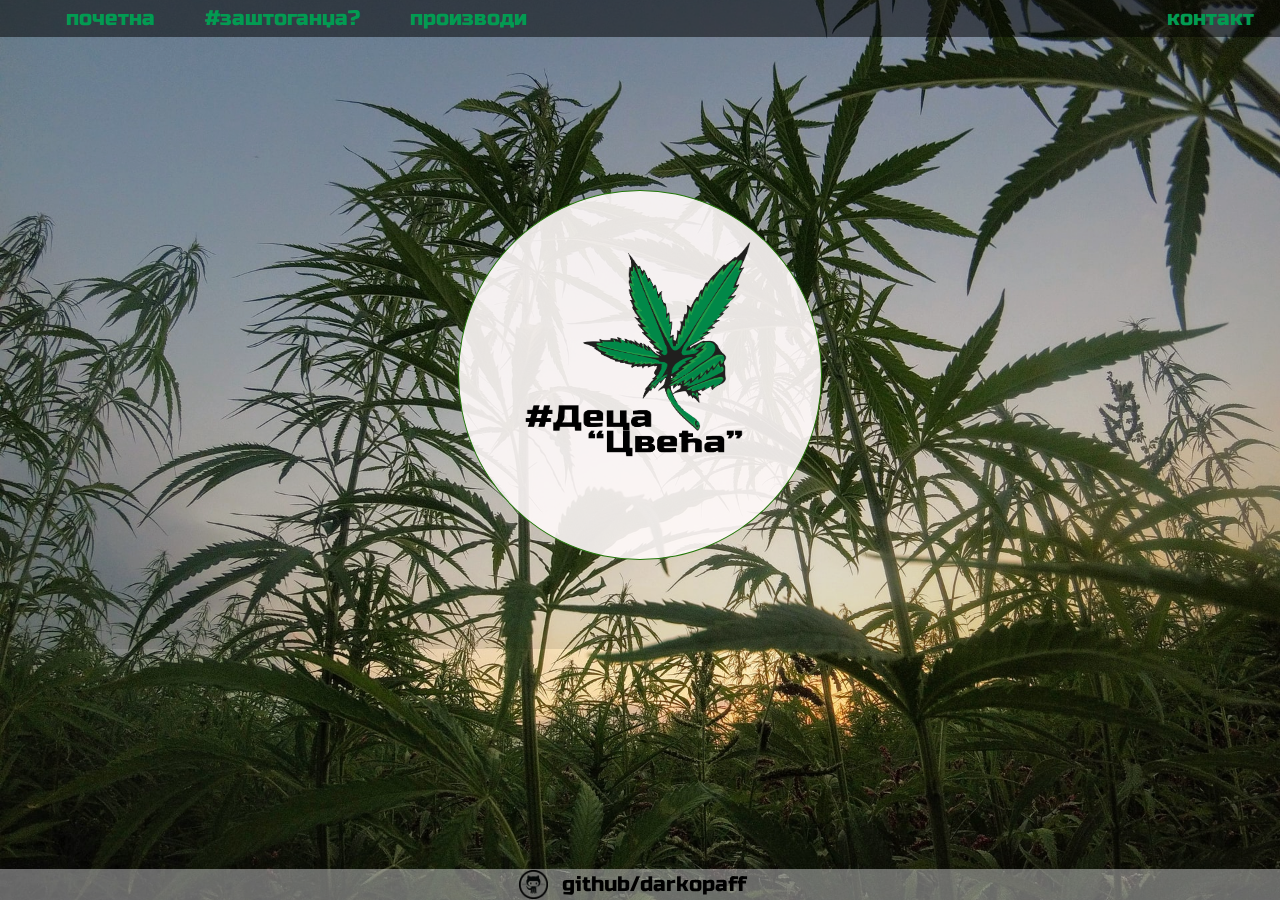
<file: index.html>
<!DOCTYPE html>
<head>
    <!-- meta tags -->
    <meta charset="UTF-8">
    <meta name="viewport" content="width=device-width, initial-scale=1.0">

    <title>Travica</title>
      <!-- Google Fonts -->
    <link href="https://fonts.googleapis.com/css2?family=Russo+One&display=swap" rel="stylesheet">
      <!-- CSS File -->
    <link rel="stylesheet" href="style.css">
      <!-- Animate CSS -->
    <link rel="stylesheet" href="https://cdnjs.cloudflare.com/ajax/libs/animate.css/3.7.2/animate.min.css">
</head>
<body>
     <!-- Navigation bar -->
   <nav class=" sticky zone nav green">
       <ul class="main-nav">
          <li class="lista"><a href="">почетна</a></li>
          <li class="lista"><a href="zastoganja.html">#заштоганџа?</a></li>
          <li class="lista"><a href="proizvodi.html">производи</a></li>
          <li class="push lista"><a href="contact.html">контакт</a></li>
       </ul>
       
   </nav>
     <!-- Content -->
   <div class="animated bounceIn container zone middle">
       <img id="logo" src="img/majice/logo.png" alt="">
   </div>
     
     <!-- Footer -->
   <footer class="zone footer grey">
       <img class="github" src="img/git.png" alt="">
       <p id="git">github/darkopaff</p>
    </footer>
</body>
</html>
</file>
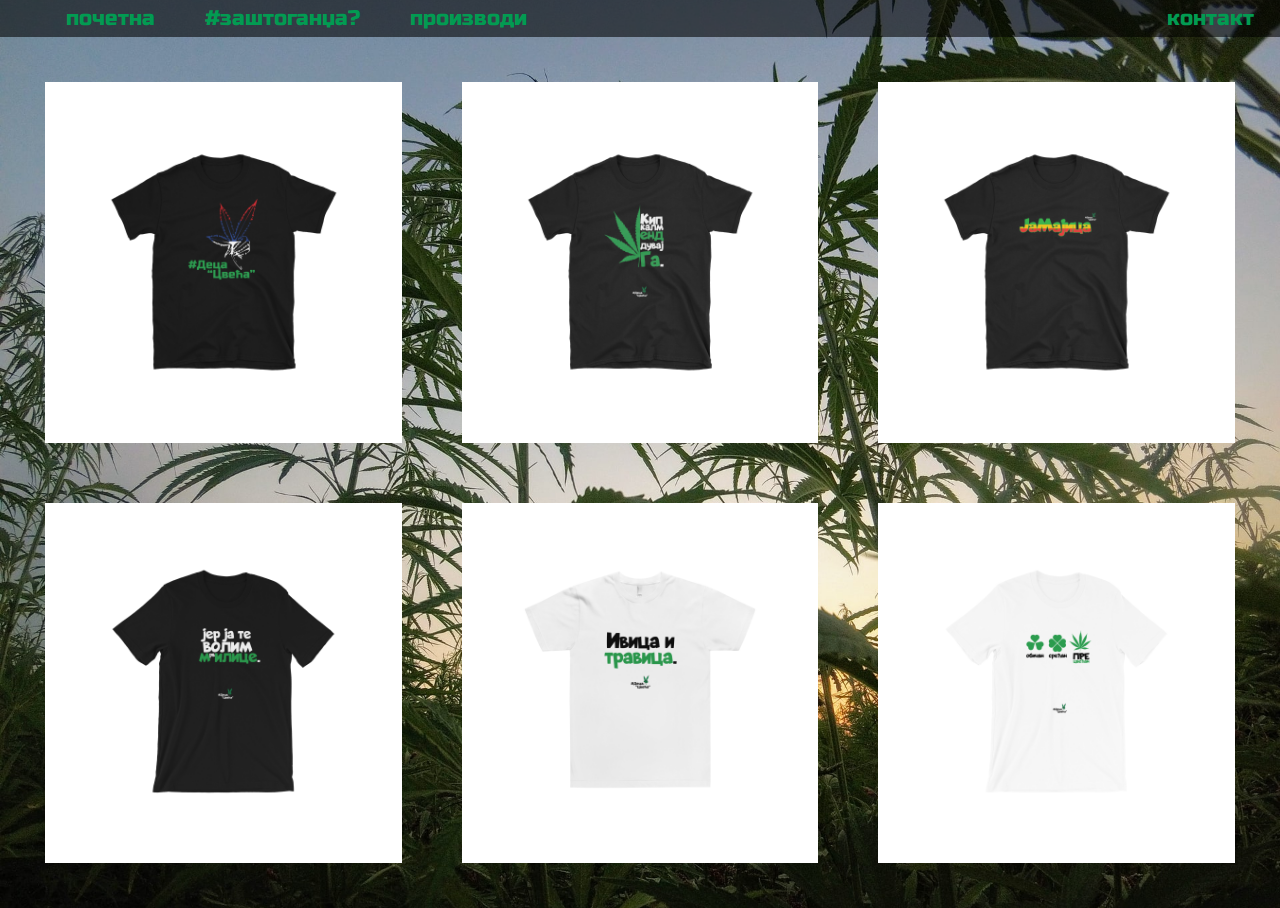
<file: proizvodi.html>
<!DOCTYPE html>
<head>
    <!-- meta tags -->
    <meta charset="UTF-8">
    <meta name="viewport" content="width=device-width, initial-scale=1.0">
    
    <title>Travica</title>
    <!-- Google Fonts -->
    <link href="https://fonts.googleapis.com/css2?family=Russo+One&display=swap" rel="stylesheet">
    <!-- CSS File -->
    <link rel="stylesheet" href="style.css">
</head>
</head>
<body>
        <!-- Navigation bar -->
        <nav class=" sticky zone nav green">
            <ul class="main-nav">
                <li class="lista"><a href="index.html">почетна</a></li>
                <li class="lista"><a href="zastoganja.html">#заштоганџа?</a></li>
                <li class="lista"><a href="">производи</a></li>
                <li class="push lista"><a href="contact.html">контакт</a></li>
            </ul>
        
        </nav>

        <!-- Box with products -->
        <div class="products-container">
            <div class="box"><img class="images" src="img/majice/1.jpg" alt=""></div>
            <div class="box"><img class="images" src="img/majice/2.jpg" alt=""></div>
            <div class="box"><img class="images" src="img/majice/3.jpg" alt=""></div>
            <div class="box"><img class="images" src="img/majice/4.jpg" alt=""></div>
            <div class="box"><img class="images" src="img/majice/5.jpg" alt=""></div>
            <div class="box"><img class="images" src="img/majice/6.jpg" alt=""></div>
        
        </div>
</body>
</html>
</file>
<file: style.css>
/* Background image and width */
html { 
  background: url(img/1.jpg) no-repeat center center fixed; 
  -webkit-background-size: cover;
  -moz-background-size: cover;
  -o-background-size: cover;
  background-size: cover;
  
}

/* Removing the auto margins */
body {
    margin: auto 0;
    display: flex;
    flex-direction: column;
    font-family: 'Russo One', sans-serif;
}

.zone {
    border: 1px solid #2a651800;
    cursor: auto;
    font-size: 1.3em;

}
      /* Navigation Bar */

/* .sticky {
    position: fixed;
    top: 0;
    width: 100%;
} */

.middle {
  animation-duration: 1s;
  animation-delay: 1.5s;
}

.main-nav {
    display: flex;
    list-style: none;
    margin: 0;
}

      /* For mobile phone */
@media only screen and (max-width: 600px) {
    .main-nav {
        font-size: 0.6em;
        padding: 0;
    }
}

.push {
    margin-left: auto;
}

a {
    color: #029b52;
    text-decoration: none;
    transition: all 0.2s;
    cursor: pointer; 
}

a:hover {
    color: white;
}

.lista {
    padding: 5px 25px;
    transition: all 0.3s;
}

.lista:hover {
    background-color: rgba(0, 100, 0, 0.616);
    border-radius: 48% 1%;
}

/* Sadržaj */
.container {
    display: flex;
    align-items: center;
    justify-content: center;
    flex-direction: column;
    height: 50vh;
    
}

#logo {
    width: 20rem;
    height: 23rem;
    padding: 0rem 1.3rem;
    border: 1px solid #227608;
    border-radius: 100%;
    background-color: #fffafae6;
}



.nav {
    color: darkgreen;
    
}

/* Nav bar */
.green {
    background-color: #00000091;
}

/* Center of the page */
.middle {
    background-color: #0000001a;
    padding: 7rem 2rem 3rem 2rem;
}

/* Articles */
.bottom {
    background-color: #00000091;
}
 
/* Footer */

footer {
    text-align: center;
    position: fixed;
    bottom: 0;
    width: -webkit-fill-available;

}

.grey {
    background-color: #e7e8ea6e;
    display: flex;
    justify-content: center;
    align-items: center;
}

.github {
    padding: 0;
    width: 1.8rem;
}


#git {
    display: flex;
    height: 0;
    align-items: center;
    margin: 0.9rem;
}

/* *********************************************** */
/* Gallery */


.products-container {
    display: grid;
    gap: 20px;
    grid-template-columns: repeat(auto-fill, minmax(300px, 3fr));
    padding: 25px;
}
        
.box > img {
    width: 100%;
}

.box {
    background-color: white;
    padding: 60px;
    margin: 20px;
}

/* **************************************************** */
    /* Contact */

.contact-container {
    display: flex;
    align-items: center;
    justify-content: center;
}

.ulist {
    display: grid;
    grid-template-rows: repeat(auto-fill minmax(350px, 1fr));
    gap: 20px;
}



.icons {
    display: grid;
    justify-self: center;
    height: 100px;
    width: 100px;
    border: 1px solid #227608;
    border-radius: 100%;
    background-color: #fffafae6;
}

@media only screen and (max-width: 600px) {
    .icons {
        height: 50px;
        width:50px;
        padding: 0;
    }
}

.icons1 {
    background-color: #000000b5;
    list-style-type: none;
    color: #029b52;
    font-size: 2rem;
    justify-self: center;
}

@media only screen and (max-width: 600px) {
    .icons1 {
        font-size: 1.1rem;
        padding: 0;
    }
}
</file>
